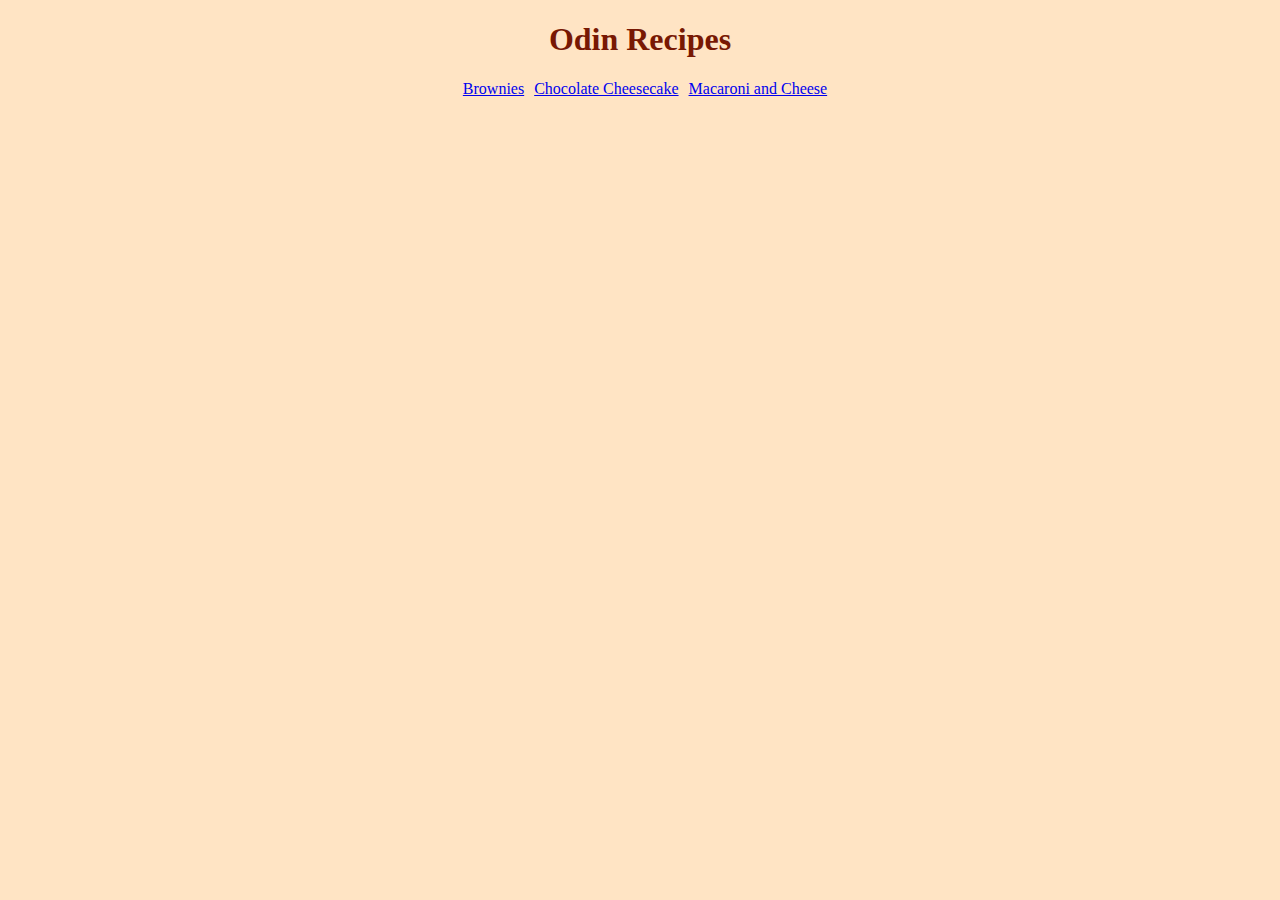
<file: index.html>
<!doctype html>
<html lang="en">
<head>
    <meta charset="UTF-8">
    <meta name="viewport"
          content="width=device-width, user-scalable=no, initial-scale=1.0, maximum-scale=1.0, minimum-scale=1.0">
    <meta http-equiv="X-UA-Compatible" content="ie=edge">
    <title>Odin Recipes</title>
    <link rel="stylesheet" href="css/styles.css">
</head>
<body>
<h1>Odin Recipes</h1>
<div class="recipes-block">
    <ul>
        <li><a href="recipes/brownies.html">Brownies</a></li>
        <li><a href="recipes/chocolate-cheesecake.html">Chocolate Cheesecake</a></li>
        <li><a href="recipes/macncheese.html">Macaroni and Cheese</a></li>
    </ul>
</div>


</body>
</html>
</file>
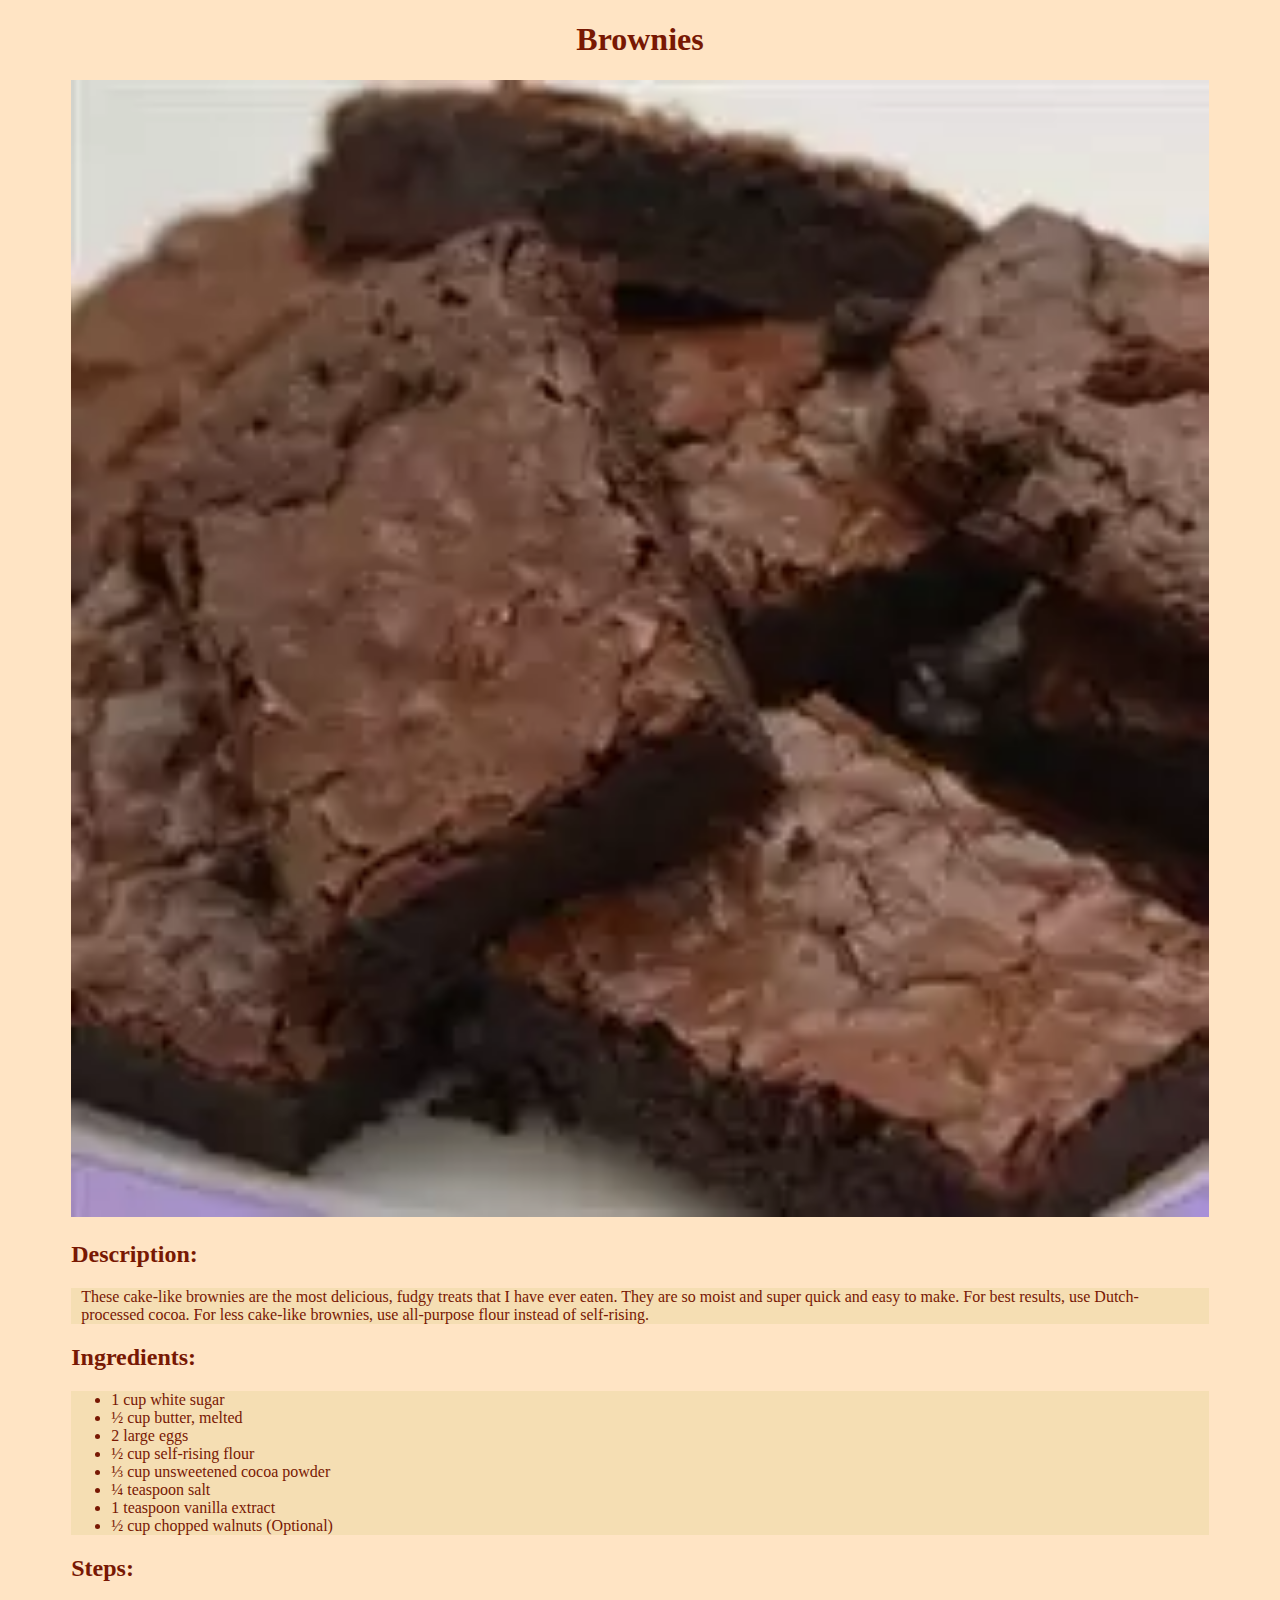
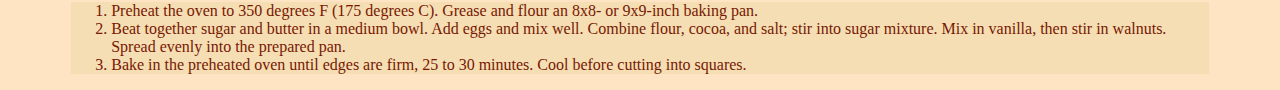
<file: recipes/brownies.html>
<!DOCTYPE html>
<html lang="en">
<head>
    <meta charset="UTF-8">
    <title>Brownies</title>
    <link rel="stylesheet" href="../css/styles.css">

</head>
<body>
<div class="content">

<h1>Brownies</h1>
<img src="../img/brownies.webp" alt="Image of brownies" width="100%">




<h2>Description:</h2>
<div class="info-block">
    <p>These cake-like brownies are the most delicious, fudgy treats that I have ever eaten. They are so moist and super quick and easy to make. For best results, use Dutch-processed cocoa. For less cake-like brownies, use all-purpose flour instead of self-rising.</p>

</div>

<h2>Ingredients:</h2>
<div class="info-block">
    <ul>
        <li>1 cup white sugar</li>
        <li>½ cup butter, melted</li>
        <li>2 large eggs</li>
        <li>½ cup self-rising flour</li>
        <li>⅓ cup unsweetened cocoa powder</li>
        <li>¼ teaspoon salt</li>
        <li>1 teaspoon vanilla extract</li>
        <li>½ cup chopped walnuts (Optional)</li>
    </ul>
</div>


<h2>Steps:</h2>
<div class="info-block">
    <ol>
        <li>Preheat the oven to 350 degrees F (175 degrees C). Grease and flour an 8x8- or 9x9-inch baking pan. </li>
        <li>Beat together sugar and butter in a medium bowl. Add eggs and mix well. Combine flour, cocoa, and salt; stir into sugar mixture. Mix in vanilla, then stir in walnuts. Spread evenly into the prepared pan. </li>
        <li>Bake in the preheated oven until edges are firm, 25 to 30 minutes. Cool before cutting into squares. </li>
    </ol>
</div>
</div>

</body>
</html>
</file>
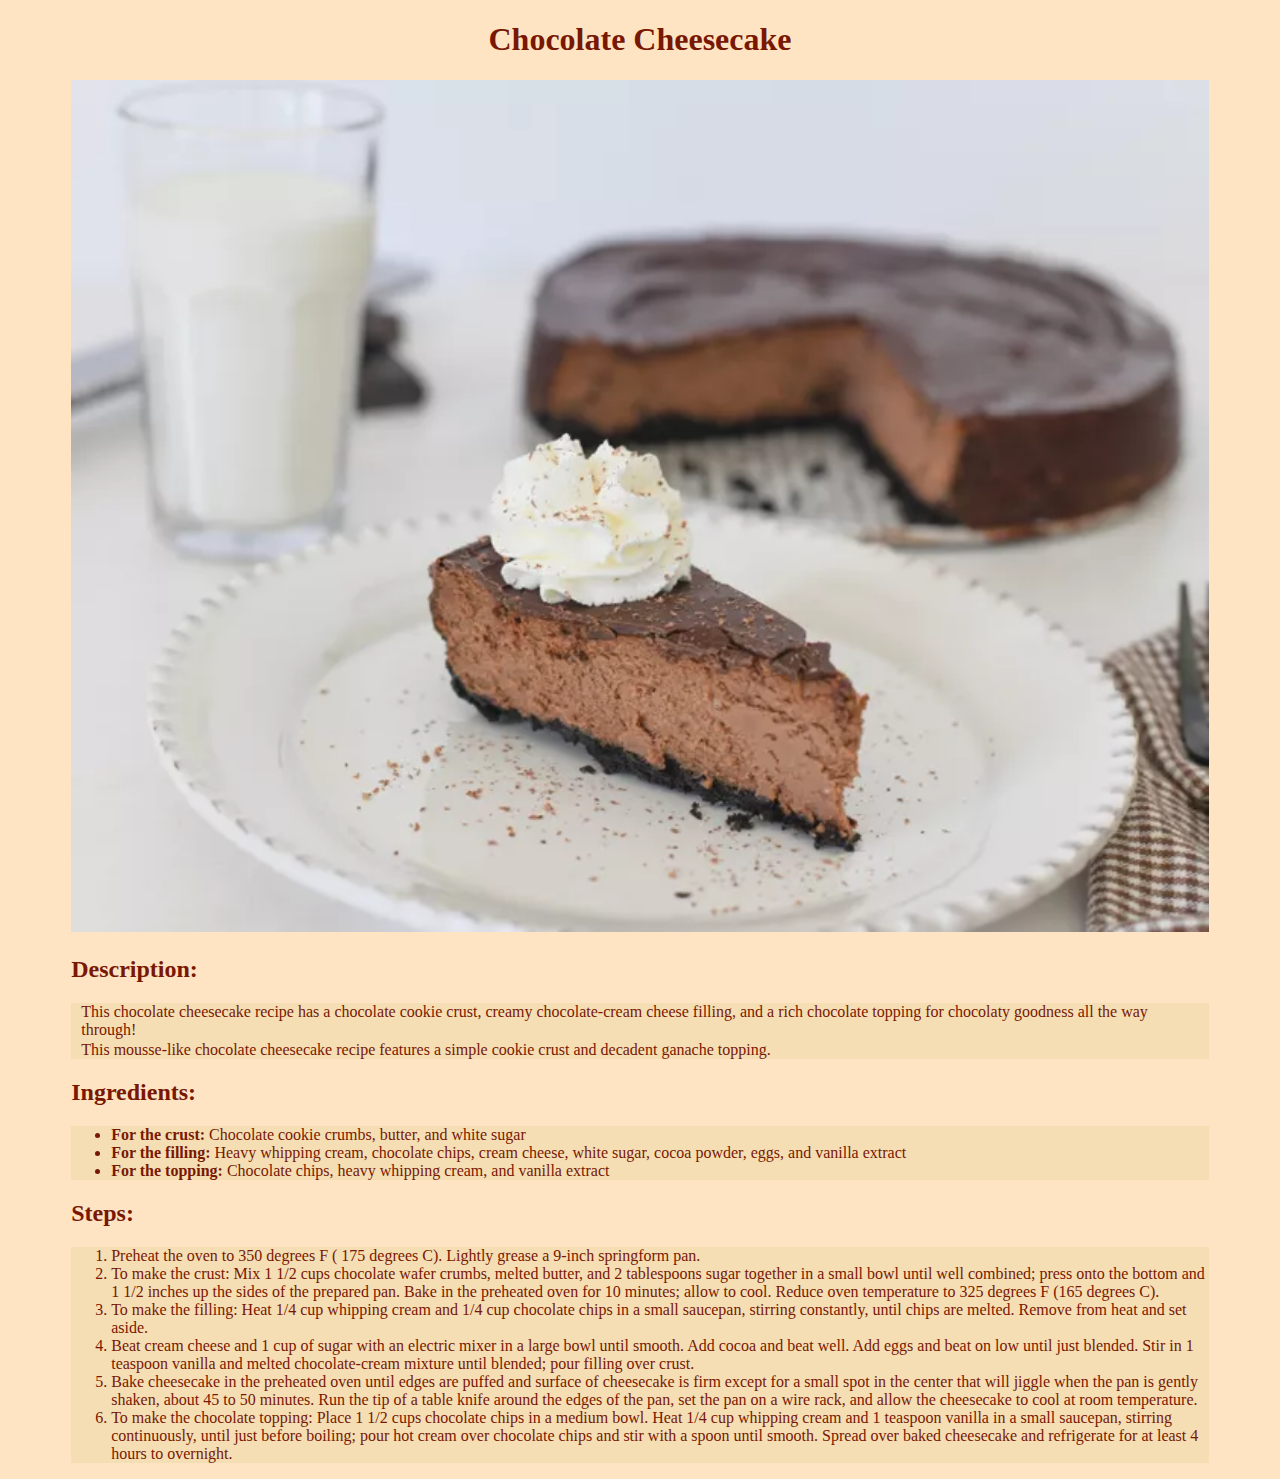
<file: recipes/chocolate-cheesecake.html>
<!DOCTYPE html>
<html lang="en">
<head>
    <link rel="stylesheet" href="">
    <meta charset="UTF-8">
    <title>Chocolate Cheesecake</title>
    <link rel="stylesheet" href="../css/styles.css">

</head>
<body>

<div class="content">
<h1>Chocolate Cheesecake</h1>
<img src="../img/chocolate_cheesecake.webp" alt="Chocolate Cheesecake Image" width="100%">

<h2>Description:</h2>
<div class="info-block">
    <p>This chocolate cheesecake recipe has a chocolate cookie crust, creamy chocolate-cream cheese filling, and a rich chocolate topping for chocolaty goodness all the way through!</p>
    <p>This mousse-like chocolate cheesecake recipe features a simple cookie crust and decadent ganache topping. </p>

</div>

<h2>Ingredients:</h2>
<div class="info-block">
    <ul>
        <li><strong>For the crust: </strong> Chocolate cookie crumbs, butter, and white sugar</li>
        <li><strong>For the filling:</strong> Heavy whipping cream, chocolate chips, cream cheese, white sugar, cocoa powder, eggs, and vanilla extract</li>
        <li><strong>For the topping:</strong> Chocolate chips, heavy whipping cream, and vanilla extract</li>
    </ul>
</div>


<h2>Steps:</h2>
<div class="info-block">
    <ol>
        <li>Preheat the oven to 350 degrees F ( 175 degrees C). Lightly grease a 9-inch springform pan. </li>
        <li>To make the crust: Mix 1 1/2 cups chocolate wafer crumbs, melted butter, and 2 tablespoons sugar together in a small bowl until well combined; press onto the bottom and 1 1/2 inches up the sides of the prepared pan. Bake in the preheated oven for 10 minutes; allow to cool. Reduce oven temperature to 325 degrees F (165 degrees C). </li>
        <li>To make the filling: Heat 1/4 cup whipping cream and 1/4 cup chocolate chips in a small saucepan, stirring constantly, until chips are melted. Remove from heat and set aside. </li>
        <li>Beat cream cheese and 1 cup of sugar with an electric mixer in a large bowl until smooth. Add cocoa and beat well. Add eggs and beat on low until just blended. Stir in 1 teaspoon vanilla and melted chocolate-cream mixture until blended; pour filling over crust. </li>
        <li>Bake cheesecake in the preheated oven until edges are puffed and surface of cheesecake is firm except for a small spot in the center that will jiggle when the pan is gently shaken, about 45 to 50 minutes. Run the tip of a table knife around the edges of the pan, set the pan on a wire rack, and allow the cheesecake to cool at room temperature. </li>
        <li>To make the chocolate topping: Place 1 1/2 cups chocolate chips in a medium bowl. Heat 1/4 cup whipping cream and 1 teaspoon vanilla in a small saucepan, stirring continuously, until just before boiling; pour hot cream over chocolate chips and stir with a spoon until smooth. Spread over baked cheesecake and refrigerate for at least 4 hours to overnight. </li>
    </ol>
</div>
</div>


</body>
</html>
</file>
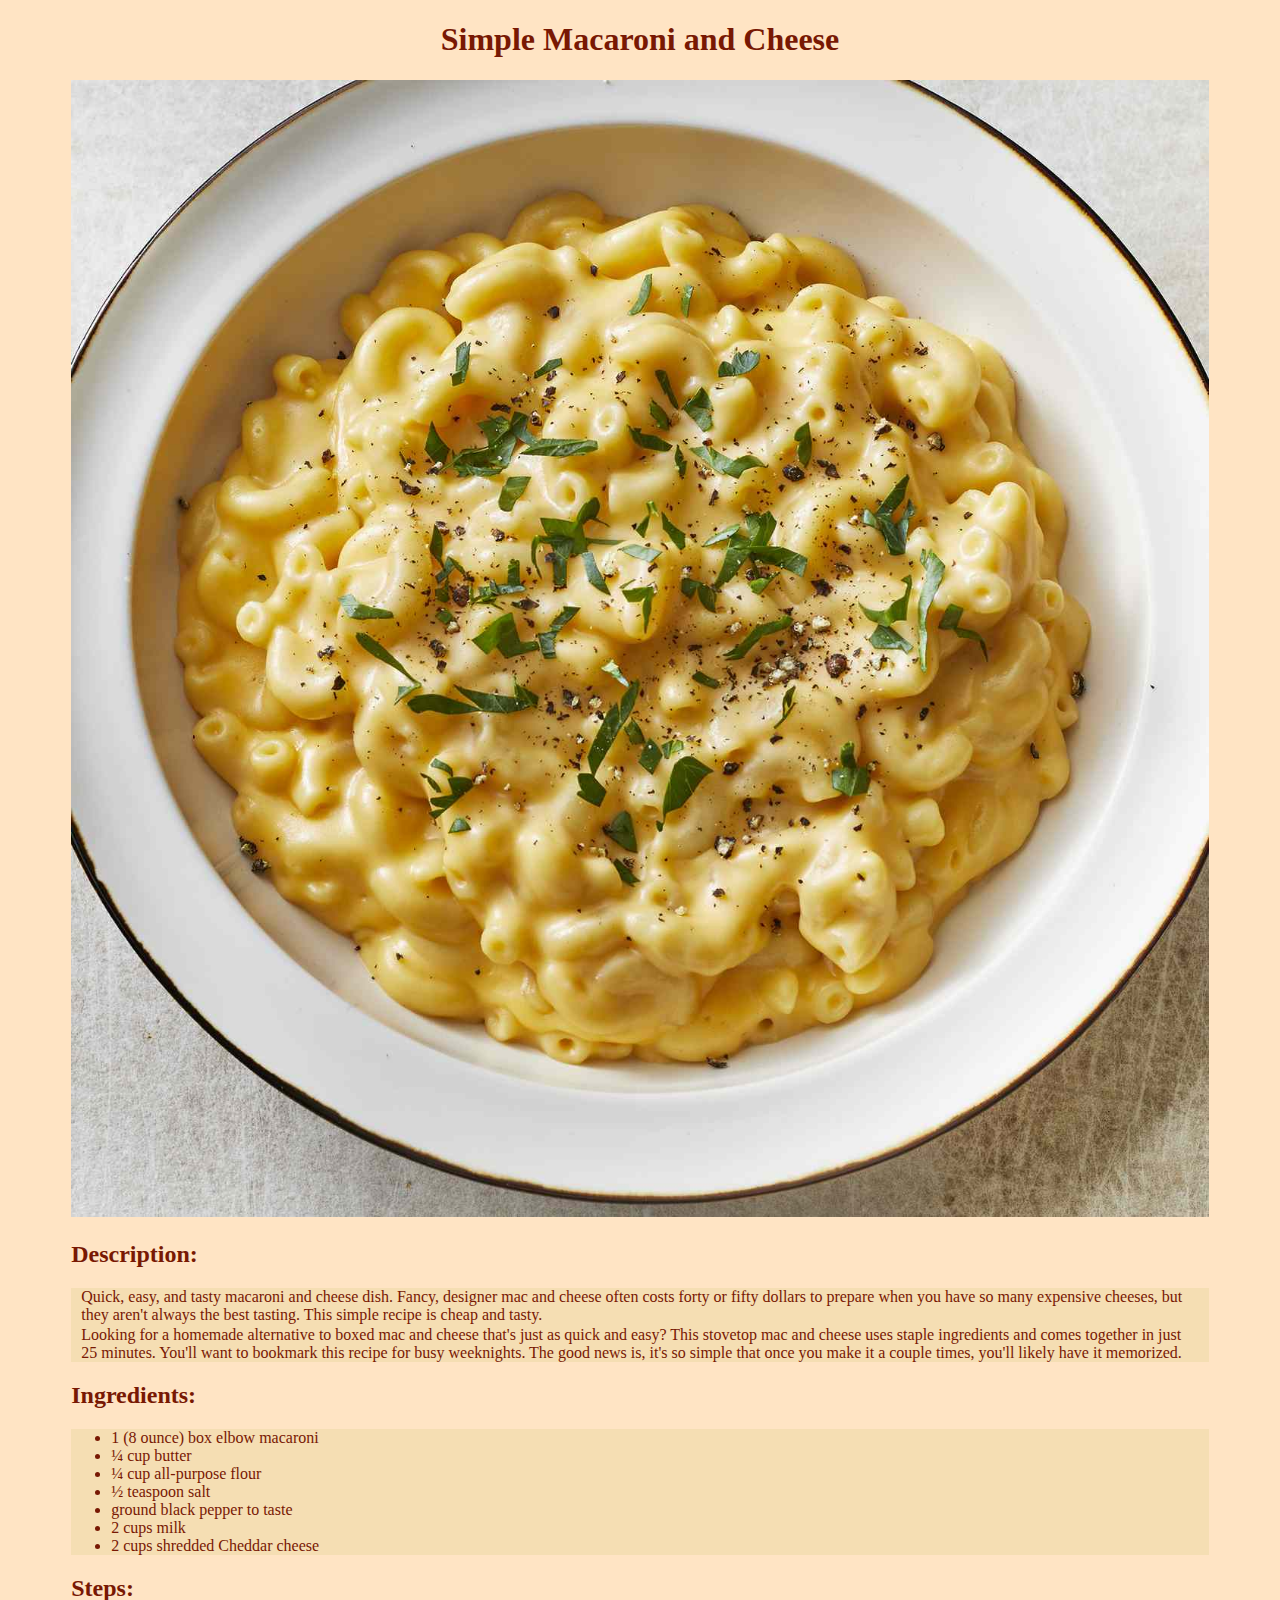
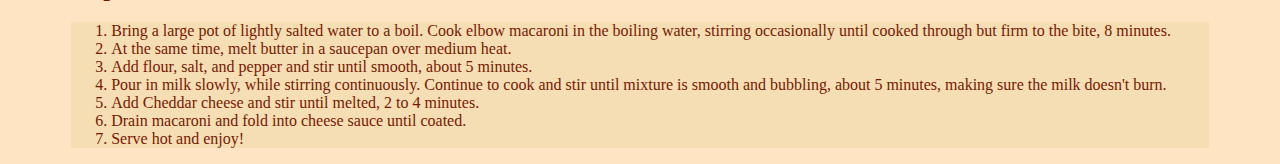
<file: recipes/macncheese.html>
<!DOCTYPE html>
<html lang="en">
<head>
    <meta charset="UTF-8">
    <title>Mac n' Cheese</title>
    <link rel="stylesheet" href="../css/styles.css">

</head>
<body>

<div class="content">
<h1>Simple Macaroni and Cheese</h1>
<img src="../img/macncheese.jpg" alt="Image of macaroni and cheese" width="100%">

<h2>Description:</h2>
<div class="info-block">
<p>Quick, easy, and tasty macaroni and cheese dish. Fancy, designer mac and cheese often costs forty or fifty dollars to prepare when you have so many expensive cheeses, but they aren't always the best tasting. This simple recipe is cheap and tasty.</p>
<p>Looking for a homemade alternative to boxed mac and cheese that's just as quick and easy? This stovetop mac and cheese uses staple ingredients and comes together in just 25 minutes. You'll want to bookmark this recipe for busy weeknights. The good news is, it's so simple that once you make it a couple times, you'll likely have it memorized. </p>
</div>

<h2>Ingredients:</h2>
<div class="info-block">
    <ul>
        <li>1 (8 ounce) box elbow macaroni</li>
        <li>¼ cup butter</li>
        <li>¼ cup all-purpose flour</li>
        <li>½ teaspoon salt</li>
        <li>ground black pepper to taste</li>
        <li>2 cups milk</li>
        <li>2 cups shredded Cheddar cheese</li>
    </ul>
</div>


<h2>Steps:</h2>
<div class="info-block">
    <ol>
        <li>Bring a large pot of lightly salted water to a boil. Cook elbow macaroni in the boiling water, stirring occasionally until cooked through but firm to the bite, 8 minutes. </li>
        <li>At the same time, melt butter in a saucepan over medium heat. </li>
        <li>Add flour, salt, and pepper and stir until smooth, about 5 minutes. </li>
        <li>Pour in milk slowly, while stirring continuously. Continue to cook and stir until mixture is smooth and bubbling, about 5 minutes, making sure the milk doesn't burn. </li>
        <li>Add Cheddar cheese and stir until melted, 2 to 4 minutes. </li>
        <li>Drain macaroni and fold into cheese sauce until coated. </li>
        <li>Serve hot and enjoy! </li>
    </ol>
</div>
</div>

</body>
</html>
</file>
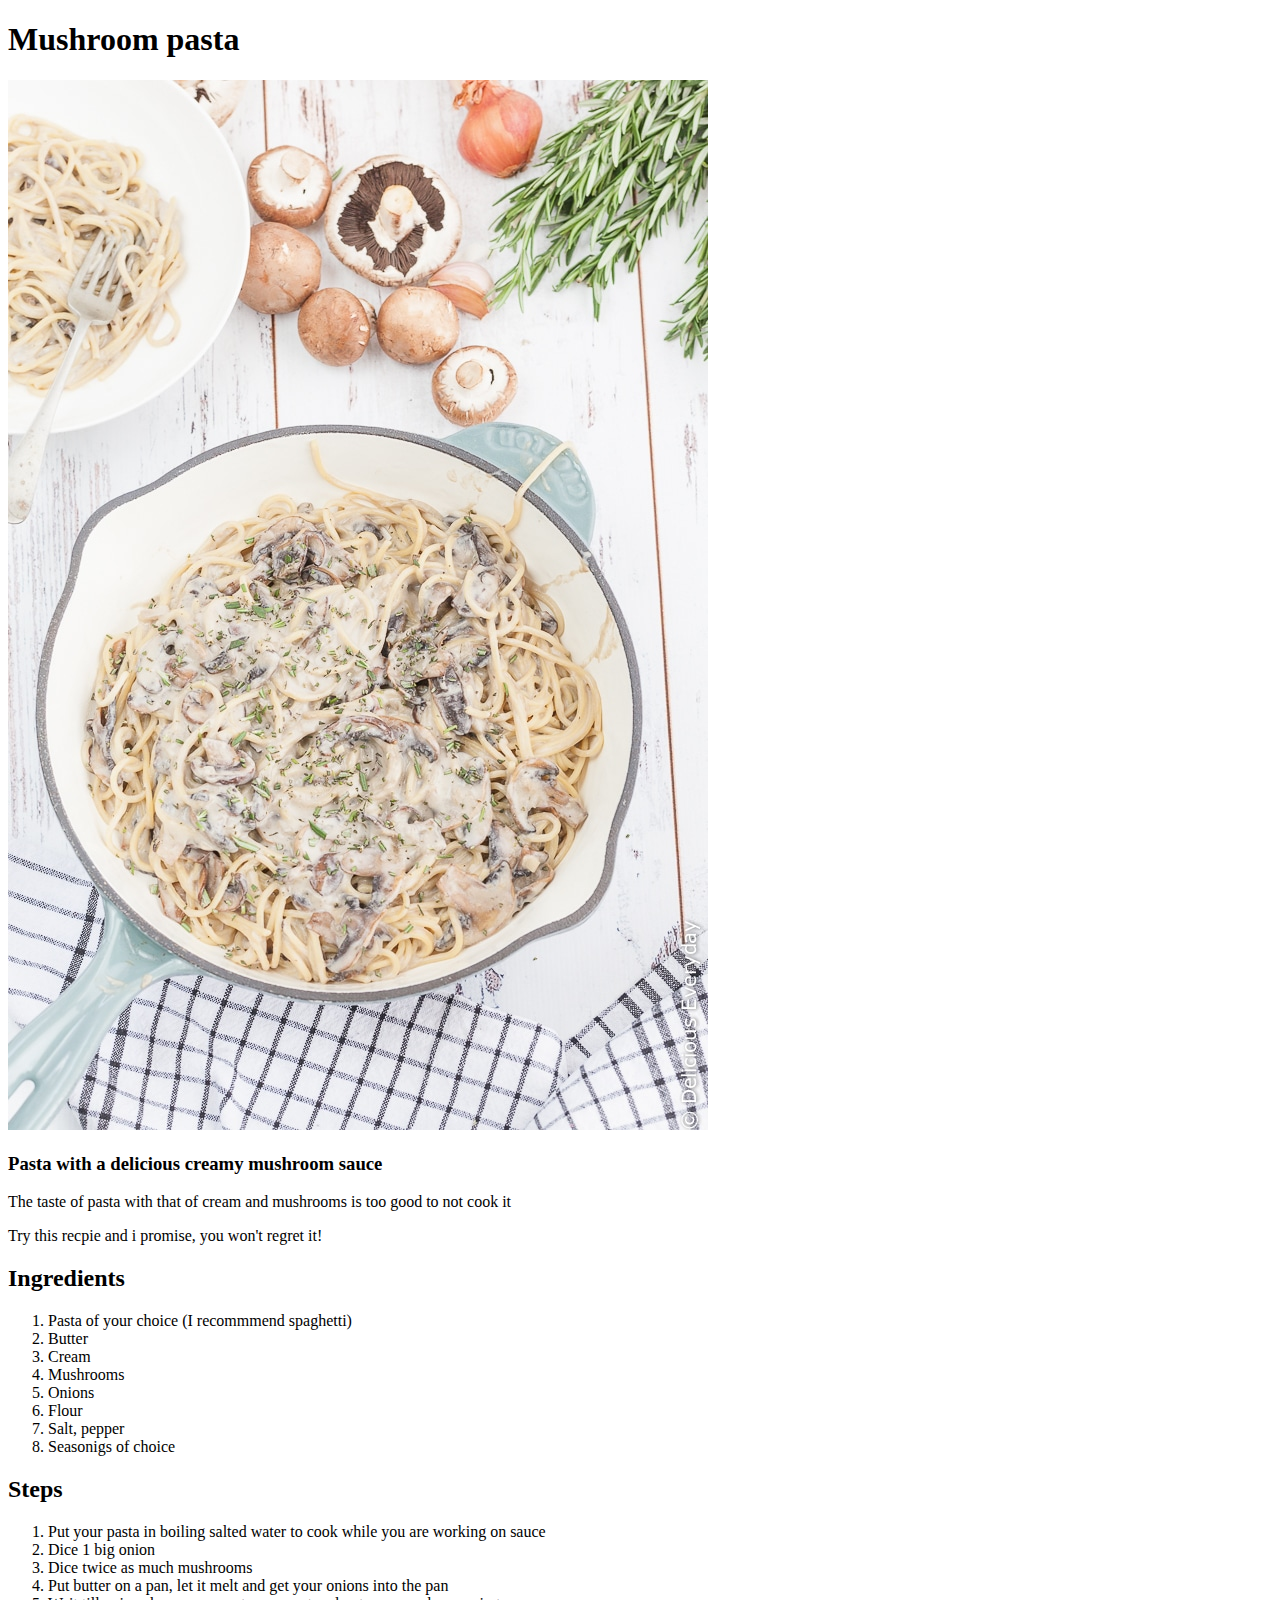
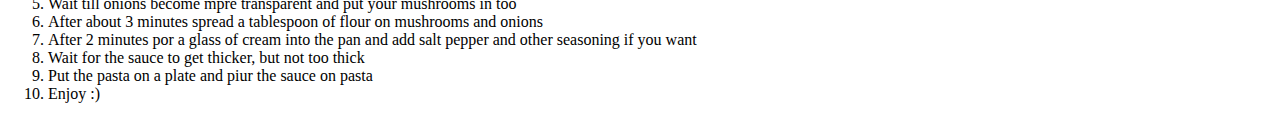
<file: recipes/pasta.html>
<!DOCTYPE html>
<html lang="en">
<head>
    <meta charset="UTF-8">
    <meta http-equiv="X-UA-Compatible" content="IE=edge">
    <meta name="viewport" content="width=device-width, initial-scale=1.0">
    <title>Document</title>
</head>
<body>
    <h1>Mushroom pasta</h1>
    <img src="../img/pasta.jpg" alt="Pasta image">
    <h3>Pasta with a delicious creamy mushroom sauce</h3>

    <p>The taste of pasta with that of cream and mushrooms is too good to not cook it</p>
    <p>Try this recpie and i promise, you won't regret it!</p>

    <h2>Ingredients</h2>
    <ol>
        <li>Pasta of your choice (I recommmend spaghetti)</li>
        <li>Butter</li>
        <li>Cream</li>
        <li>Mushrooms</li>
        <li>Onions</li>
        <li>Flour</li>
        <li>Salt, pepper</li>
        <li>Seasonigs of choice</li>
    </ol>

    <h2>Steps</h2>
    <ol>
        <li>Put your pasta in boiling salted water to cook while you are working on sauce</li>
        <li>Dice 1 big onion</li>
        <li>Dice twice as much mushrooms</li>
        <li>Put butter on a pan, let it melt and get your onions into the pan</li>
        <li>Wait till onions become mpre transparent and put your mushrooms in too</li>
        <li>After about 3 minutes spread a tablespoon of flour on mushrooms and onions</li>
        <li>After 2 minutes por a glass of cream into the pan and add salt pepper and other seasoning if you want</li>
        <li>Wait for the sauce to get thicker, but not too thick</li>
        <li>Put the pasta on a plate and piur the sauce on pasta</li>
        <li>Enjoy :)</li>
   </ol>
</body>
</html>
</file>
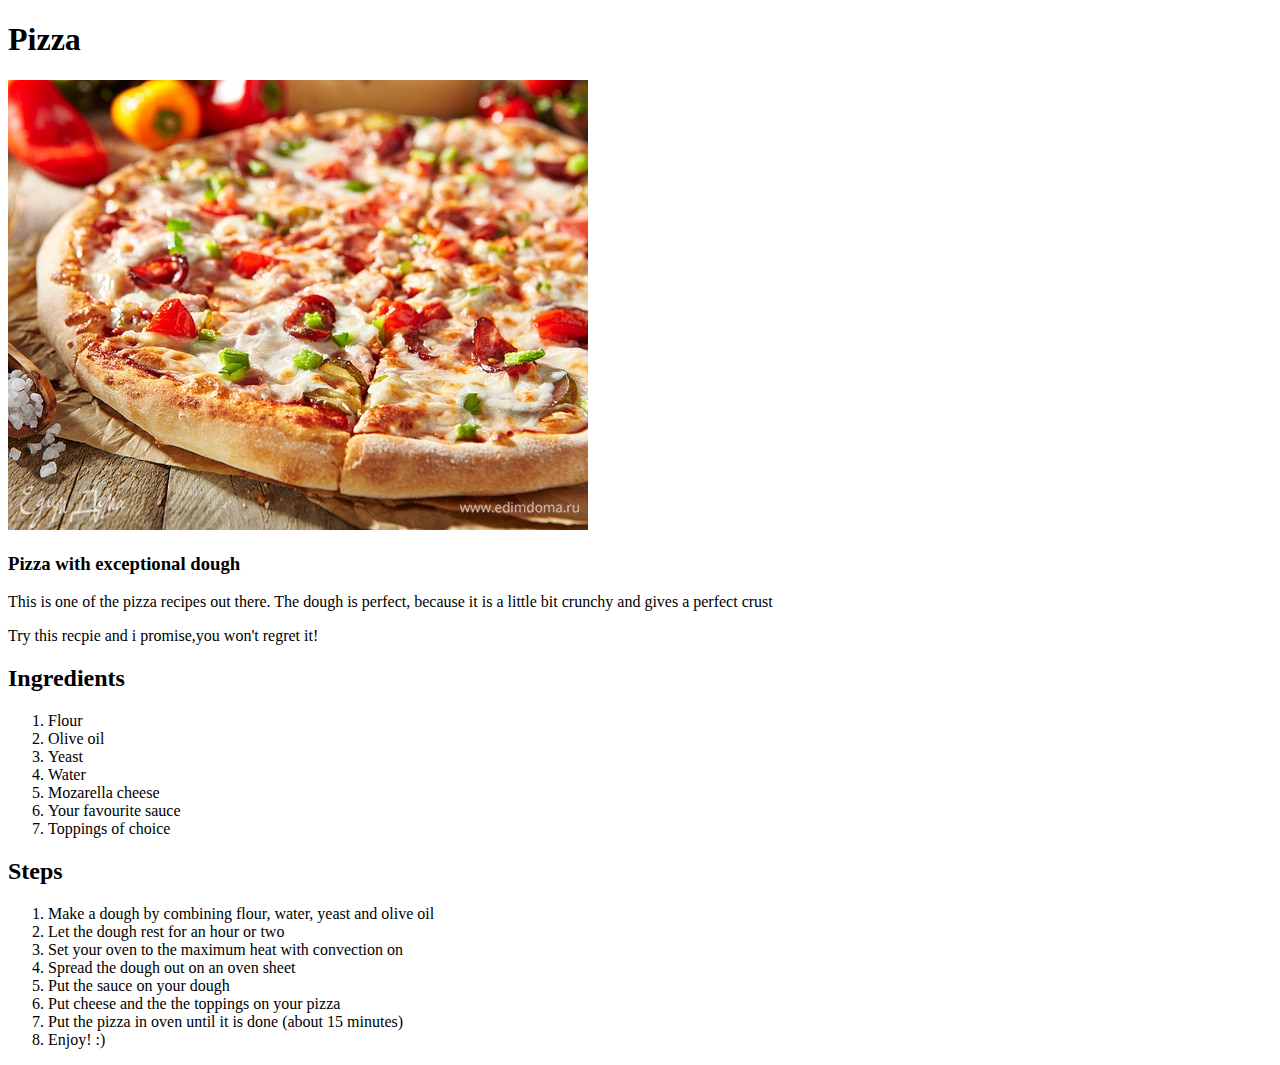
<file: recipes/pizza.html>
<!DOCTYPE html>
<html lang="en">
<head>
    <meta charset="UTF-8">
    <meta http-equiv="X-UA-Compatible" content="IE=edge">
    <meta name="viewport" content="width=device-width, initial-scale=1.0">
    <title>Document</title>
</head>
<body>
    <h1>Pizza</h1>
    <img src="../img/pizza.jpg" alt="Pizza image">
    <h3>Pizza with exceptional dough</h3>
    <p>This is one of the pizza recipes out there.
    The dough is perfect, because it is a little bit crunchy and gives a perfect crust
    </p>
    <p>Try this recpie and i promise,you won't regret it!</p>

    <h2>Ingredients</h2>
    <ol>
        <li>Flour</li>
        <li>Olive oil</li>
        <li>Yeast</li>
        <li>Water</li>
        <li>Mozarella cheese</li>
        <li>Your favourite sauce</li>
        <li>Toppings of choice</li>
    </ol>

    <h2>Steps</h2>
    <ol>
        <li>Make a dough by combining flour, water, yeast and olive oil</li>
        <li>Let the dough rest for an hour or two</li>
        <li>Set your oven to the maximum heat with convection on</li>
        <li>Spread the dough out on an oven sheet</li>
        <li>Put the sauce on your dough</li>
        <li>Put cheese and the the toppings on your pizza</li>
        <li>Put the pizza in oven until it is done (about 15 minutes)</li>
        <li>Enjoy! :)</li>
   </ol>
</body>
</html>
</file>
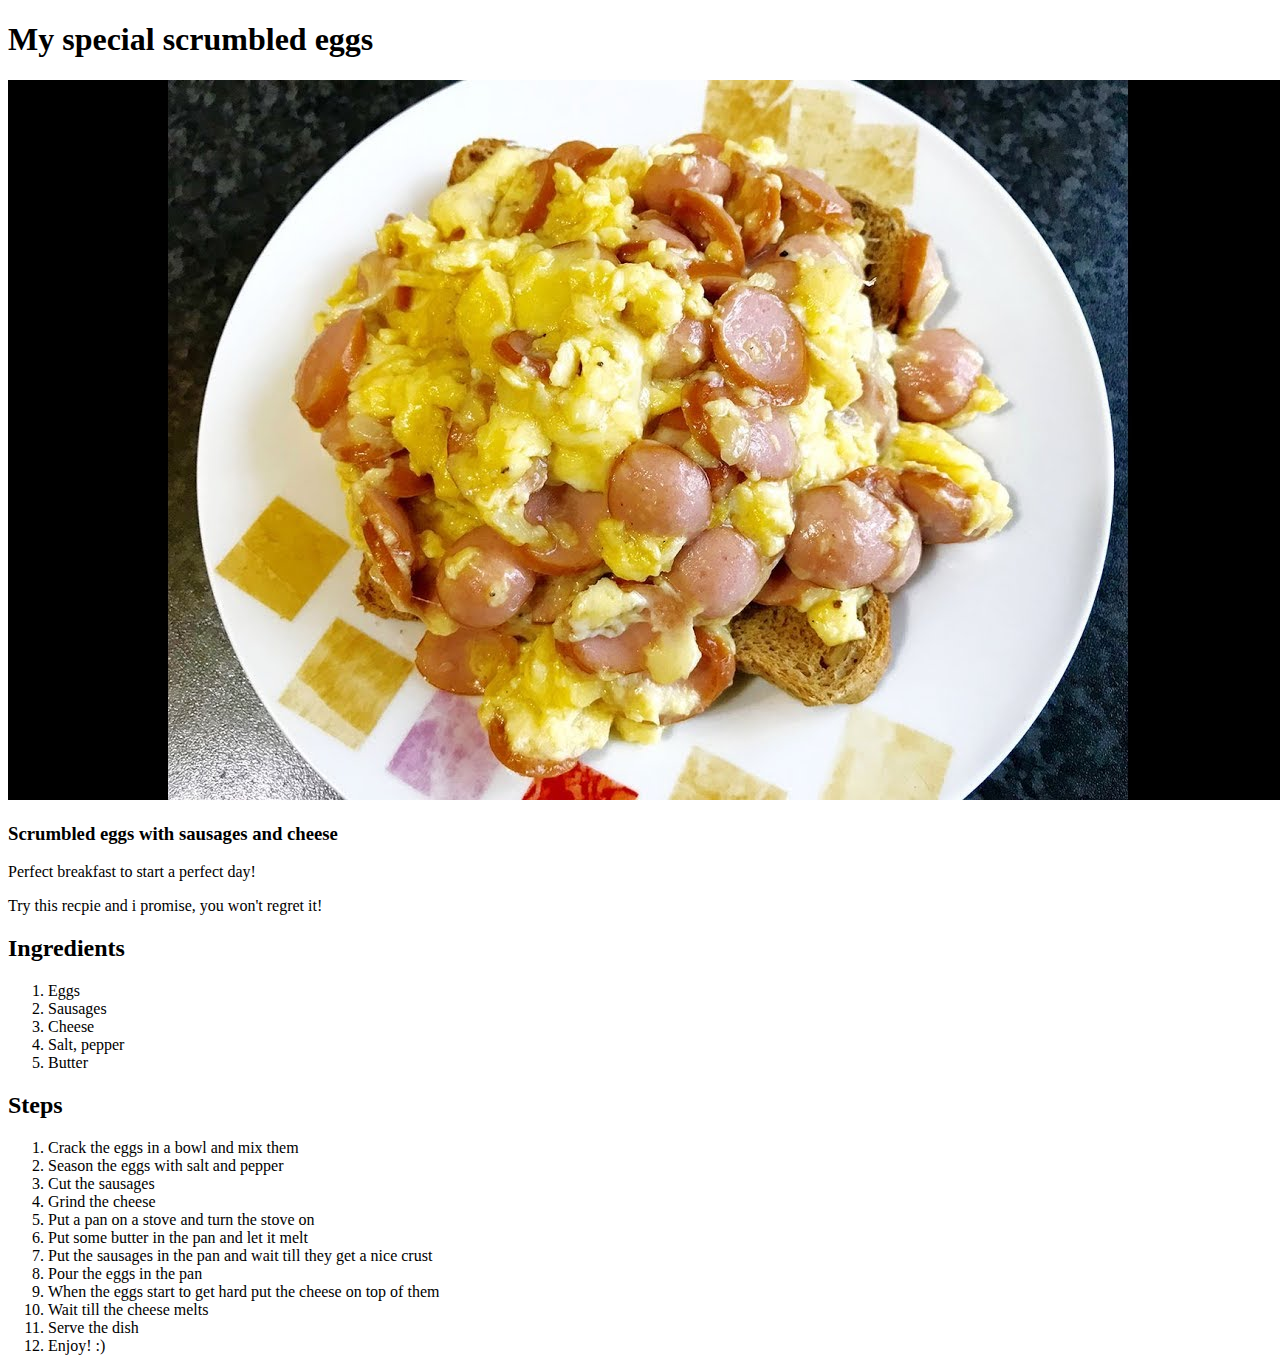
<file: recipes/scrumbled-eggs.html>
<!DOCTYPE html>
<html lang="en">
<head>
    <meta charset="UTF-8">
    <meta http-equiv="X-UA-Compatible" content="IE=edge">
    <meta name="viewport" content="width=device-width, initial-scale=1.0">
    <title>Document</title>
</head>
<body>
    <h1>My special scrumbled eggs</h1>
    <img src="../img/scrumbled-eggs.jpg" alt="Pizza image">
    <h3>Scrumbled eggs with sausages and cheese</h3>
    <p>Perfect breakfast to start a perfect day!
    </p>
    <p>Try this recpie and i promise,
    you won't regret it!
    </p>

    <h2>Ingredients</h2>
    <ol>
        <li>Eggs</li>
        <li>Sausages</li>
        <li>Cheese</li>
        <li>Salt, pepper</li>
        <li>Butter</li>
    </ol>

    <h2>Steps</h2>
    <ol>
        <li>Crack the eggs in a bowl and mix them</li>
        <li>Season the eggs with salt and pepper</li>
        <li>Cut the sausages</li>
        <li>Grind the cheese</li>
        <li>Put a pan on a stove and turn the stove on</li>
        <li>Put some butter in the pan and let it melt</li>
        <li>Put the sausages in the pan and wait till they get a nice crust</li>
        <li>Pour the eggs in the pan</li>
        <li>When the eggs start to get hard put the cheese on top of them</li>
        <li>Wait till the cheese melts</li>
        <li>Serve the dish</li>
        <li>Enjoy! :)</li>
   </ol>
</body>
</html>
</file>
<file: css/styles.css>
body {
    background-color: bisque;
    color: #781803;
}

div.info-block{
    background-color: wheat;
    font-family: "Lucida Calligraphy", "Times New Roman", serif;
}

div.info-block p {
    margin: 2px 10px;
}

.recipes-block {
    font-family: Lucida Calligraphy, "Times New Roman", serif;
    width: 100%;
    margin: auto;
}

.recipes-block ul {
    padding: 0;
    display: flex;
    justify-content: center;
    list-style-type: none;
    margin: auto;
}

.recipes-block ul li {
    margin-left: 10px;
    margin-bottom: 10px;
}


h1 {
    font-family: "Lucida Calligraphy", "Brush Script MT", serif;
    text-align: center;
    box-sizing: border-box;
}

h2 {
    font-family: "Lucida Handwriting", "Brush Script MT", serif;
}

.content {
    width: max(90%, 300px);
    margin: auto;
}
</file>
